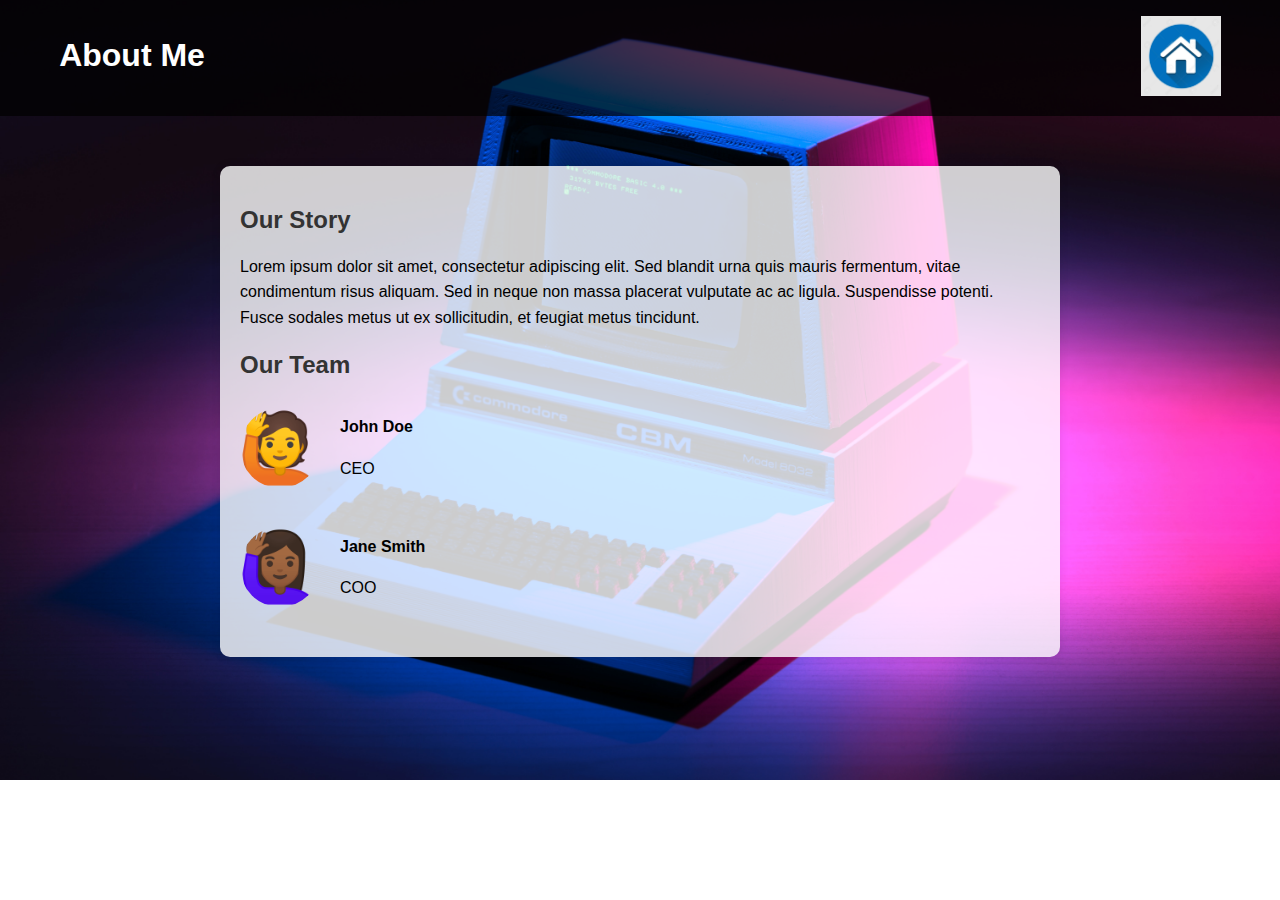
<file: about.html>
<!DOCTYPE html>
<html lang="en">
<head>
    <meta charset="UTF-8">
    <meta name="viewport" content="width=device-width, initial-scale=1.0">
    <link rel="stylesheet" href="style2.css">
    <title>About Us</title>

</head>
<body>

    <header>
        <h1>About Me</h1>
        <div class="back-to-home">
            <a href="index.html"><img src="img/home.jpg" alt="" width="80" height="80"  ></a>
            </div>
    </header>

    <section>
        <h2>Our Story</h2>
        <p>Lorem ipsum dolor sit amet, consectetur adipiscing elit. Sed blandit urna quis mauris fermentum, vitae condimentum risus aliquam. Sed in neque non massa placerat vulputate ac ac ligula. Suspendisse potenti. Fusce sodales metus ut ex sollicitudin, et feugiat metus tincidunt.</p>

        <h2>Our Team</h2>
        <div class="team-member">
            <img src="img/imgp.png" alt="Team Member 1" width="80" height="80">
            <div>
                <p><strong>John Doe</strong></p>
                <p>CEO</p>

            </div>
        </div>

        <div class="team-member">
            <img src="img/imgp2.png" alt="Team Member 2" width="80" height="80">
            <div>
                <p><strong>Jane Smith</strong></p>
                <p>COO</p>

            </div>
        </div>
    </section>

</body>
</html>
</file>
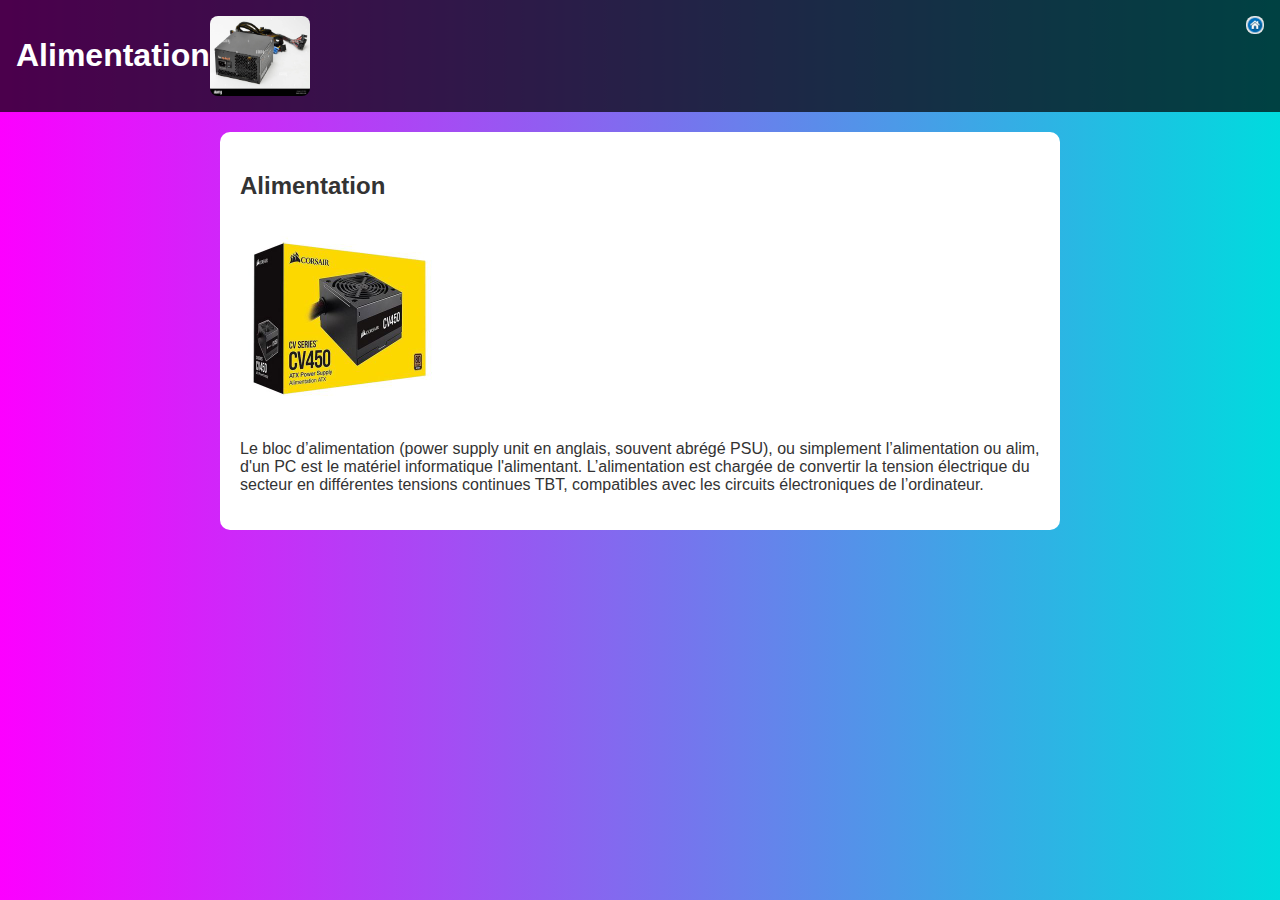
<file: Alimentation.html>
<!DOCTYPE html>
<html lang="en">
<head>
    <meta charset="UTF-8">
    <meta name="viewport" content="width=device-width, initial-scale=1.0">
    <title>Alimentation</title>

    <header> 
        <h1>Alimentation</h1>
        <img src="img/img26.jpg" alt="" width="100" height="100"  >
        <div class="back-to-home">
        <a href="index.html"><img src="img/home.jpg" alt="" width="80" height="80"  ></a>
        </div>
     </header>
</head>
<body>

    <style> 
         body {
            font-family: Arial, sans-serif;
            margin: 0;
            padding: 0;
            background-color: #f4f4f4;
            color: #333;
            background: linear-gradient(to right, #fc00ff, #00dbde); /* W3C, IE 10+/ Edge, Firefox 16+, Chrome 26+, Opera 12+, Safari 7+ */

        }

        header {
        background-color: rgba(0, 0, 0, 0.7);
        color: white;
        text-align: center;
        padding: 1em;
        display: flex;
        justify-content: center;
      
       }

       section {
            max-width: 800px;
            margin: 20px auto;
            padding: 20px;
            background-color: #fff;
            border-radius: 10px;
           
        }

        img {
            max-width: 100%;
            height: auto;
            border-radius: 8px;
        }


        .back-to-home{
            margin-left: 75%;      
        
        }



    </style>
</head>
<body>

    <section>
        <h2>Alimentation </h2>
        <img src="img/imga.jpg" alt="Intel Core" width="200" height="100">
        <p>
            Le bloc d’alimentation (power supply unit en anglais, souvent abrégé PSU), ou simplement l’alimentation ou alim, d'un PC est le matériel informatique l'alimentant. L’alimentation est chargée de convertir la tension électrique du secteur en différentes tensions continues TBT, compatibles avec les circuits électroniques de l’ordinateur.
        </p>
    </section>

</body>
</html>

    </style>


    
</body>
</html>
</file>
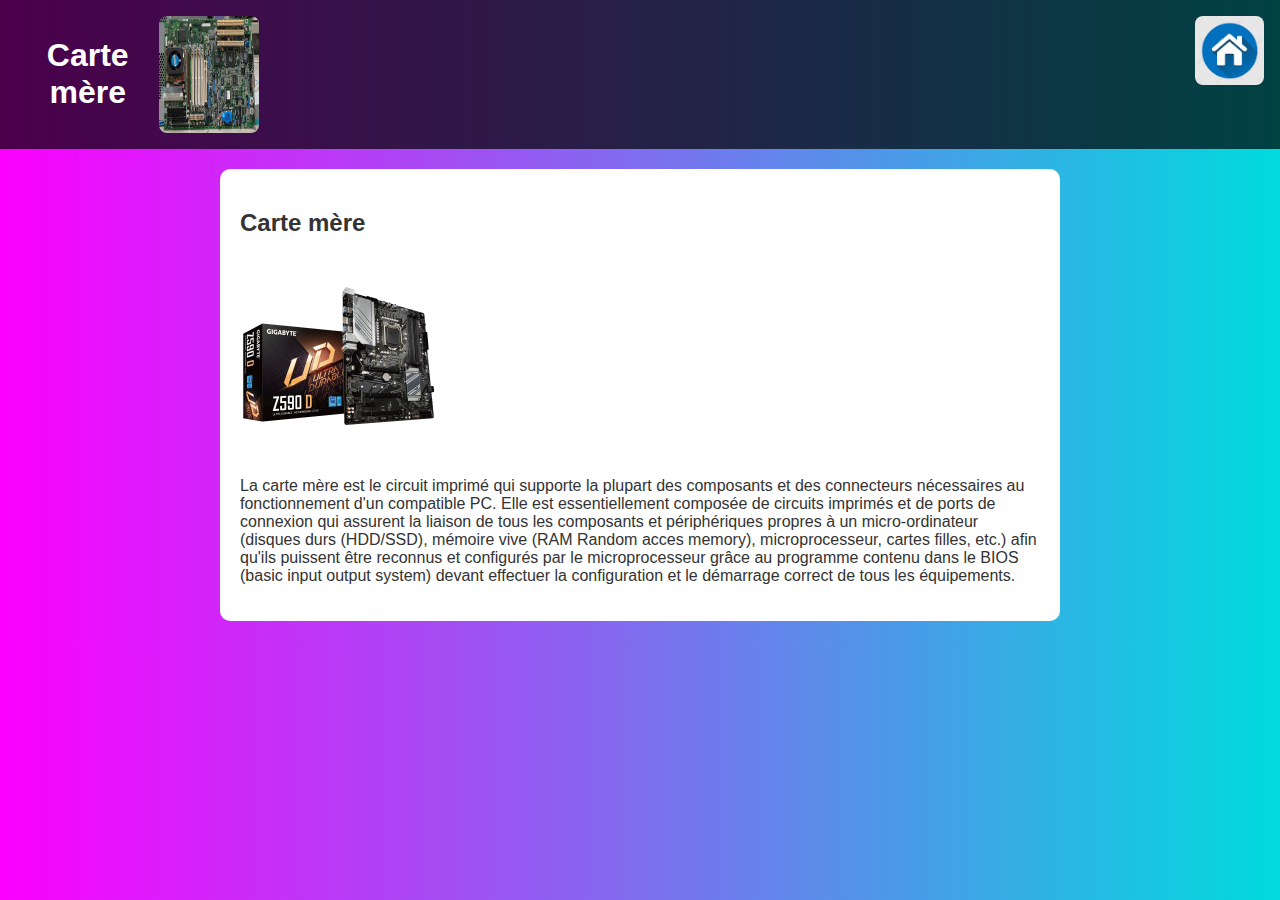
<file: cartemere.html>
<!DOCTYPE html>
<html lang="en">
<head>
    <meta charset="UTF-8">
    <meta name="viewport" content="width=device-width, initial-scale=1.0">
    <title>Carte mère</title>

    <header> 
        <h1>Carte mère </h1>
        <img src="img/img22.jpg" alt="" width="100" height="100"  >
        <div class="back-to-home">
        <a href="index.html"><img src="img/home.jpg" alt="" width="80" height="80"  ></a>
        </div>
     </header>
</head>
<body>

    <style> 
         body {
            font-family: Arial, sans-serif;
            margin: 0;
            padding: 0;
            background-color: #f4f4f4;
            color: #333;
            background: linear-gradient(to right, #fc00ff, #00dbde); /* W3C, IE 10+/ Edge, Firefox 16+, Chrome 26+, Opera 12+, Safari 7+ */

        }

        header {
        background-color: rgba(0, 0, 0, 0.7);
        color: white;
        text-align: center;
        padding: 1em;
        display: flex;
        justify-content: center;
      
       }

       section {
            max-width: 800px;
            margin: 20px auto;
            padding: 20px;
            background-color: #fff;
            border-radius: 10px;
           
        }

        img {
            max-width: 100%;
            height: auto;
            border-radius: 8px;
        }


        .back-to-home{
            margin-left: 75%;      
        
        }



    </style>
</head>
<body>

    <section>
        <h2>Carte mère</h2>
        <img src="img/imgc.jpg" alt="Intel Core" width="200" height="100">
        <p>
            La carte mère est le circuit imprimé qui supporte la plupart des composants et des connecteurs nécessaires au fonctionnement d'un compatible PC. Elle est essentiellement composée de circuits imprimés et de ports de connexion qui assurent la liaison de tous les composants et périphériques propres à un micro-ordinateur (disques durs (HDD/SSD), mémoire vive (RAM Random acces memory), microprocesseur, cartes filles, etc.) afin qu'ils puissent être reconnus et configurés par le microprocesseur grâce au programme contenu dans le BIOS (basic input output system) devant effectuer la configuration et le démarrage correct de tous les équipements.
        </p>
    </section>

</body>
</html>

    </style>


    
</body>
</html>
</file>
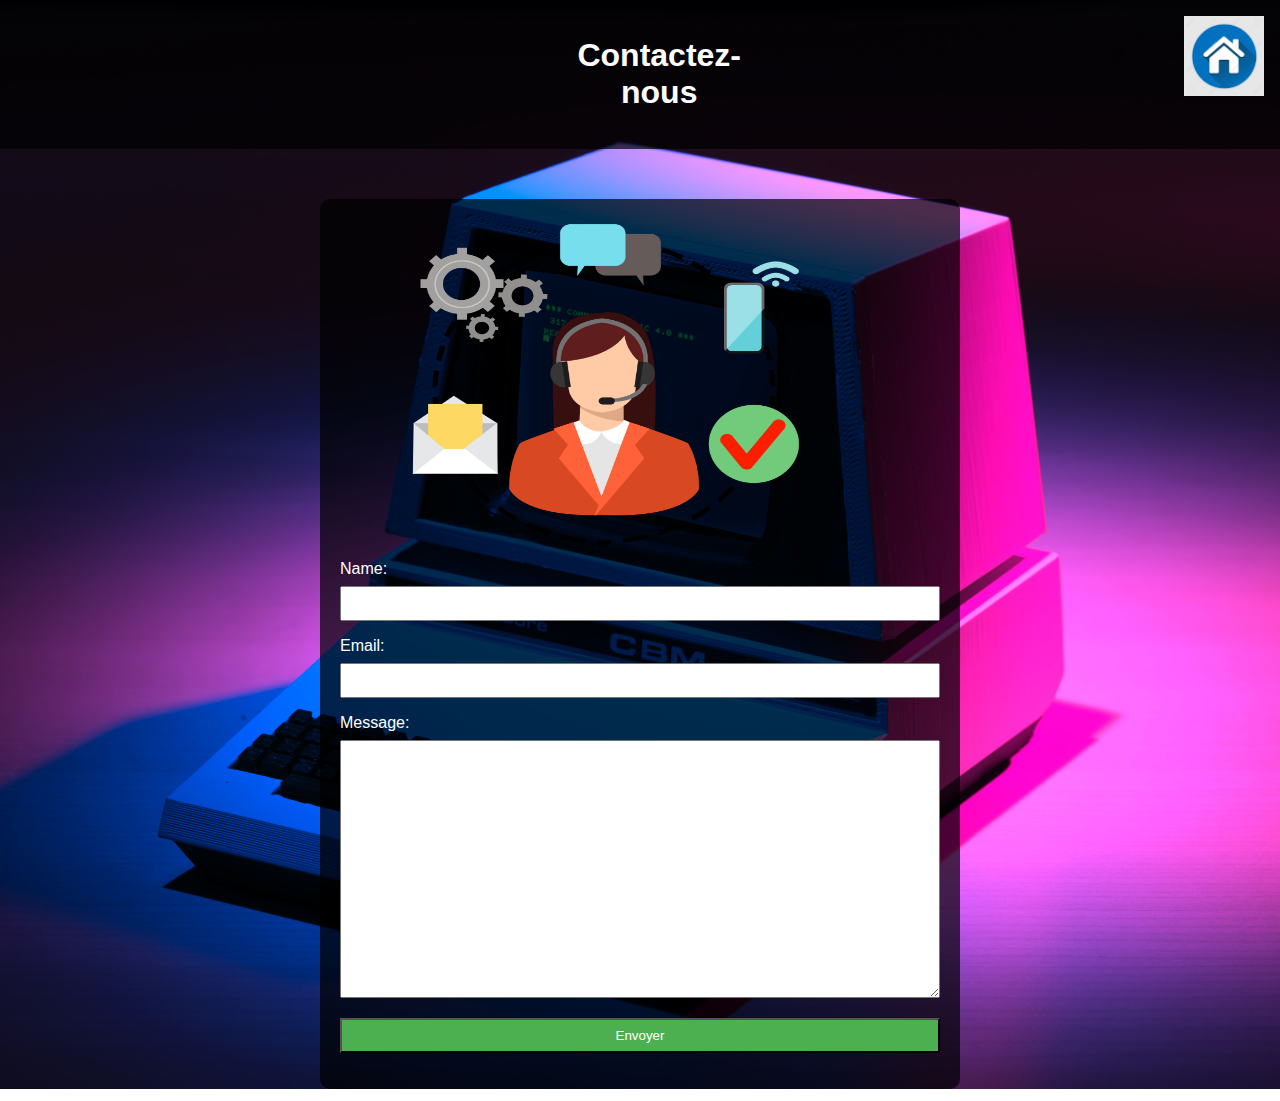
<file: contact.html>
<!DOCTYPE html>
<html lang="fr">
<head>
    <meta charset="UTF-8">
    <meta name="viewport" content="width=device-width, initial-scale=1.0">
    <title>Page de Contact</title>
    <link rel="stylesheet" href="style1.css">
    <script src="main.js" ></script>


</head>
<body>
    <header>
         <h1>Contactez-nous</h1> 
         <div class="back-to-home">
            <a href="index.html"><img src="img/home.jpg" alt="" width="80" height="80"  ></a>
            </div>
    </header>

    <section>
    <form id="contactForm" onsubmit="return validateForm()">
    
    <img src="img/png1.png" alt="" width="400" height="341" />

    <label for="name">Name:</label>
    <input type="text" id="name" name="name" required>

    <label for="email">Email:</label>
    <input type="email" id="email" name="email" required>

    <label for="message">Message:</label>
    <textarea id="message" name="message" rows="12" ></textarea>

        <input type="submit" value="Envoyer">
    
</form>

</section>



</body>
</html>
</file>
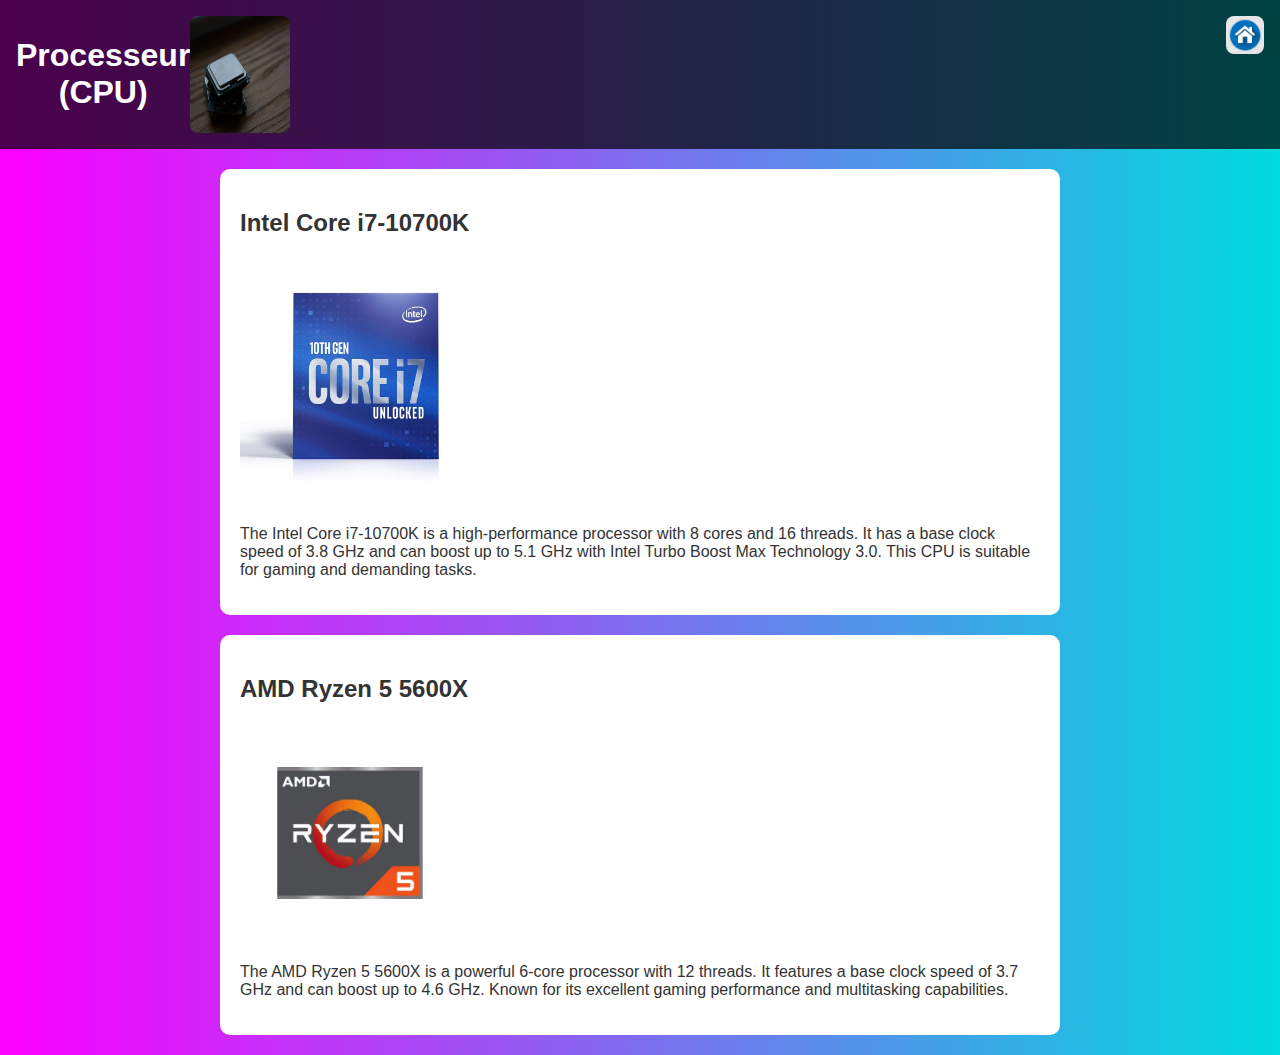
<file: cpu.html>
<!DOCTYPE html>
<html lang="en">
<head>
    <meta charset="UTF-8">
    <meta name="viewport" content="width=device-width, initial-scale=1.0">
    <title>CPU</title>

    <header> 
        <h1>Processeur (CPU)</h1>
        <img src="img/img21.jpg" alt="" width="100" height="100"  >
        <div class="back-to-home">
        <a href="index.html"><img src="img/home.jpg" alt="" width="80" height="80"  ></a>
        </div>
     </header>
</head>
<body>

    <style> 
         body {
            font-family: Arial, sans-serif;
            margin: 0;
            padding: 0;
            background-color: #f4f4f4;
            color: #333;
            background: linear-gradient(to right, #fc00ff, #00dbde); /* W3C, IE 10+/ Edge, Firefox 16+, Chrome 26+, Opera 12+, Safari 7+ */

        }

        header {
        background-color: rgba(0, 0, 0, 0.7);
        color: white;
        text-align: center;
        padding: 1em;
        display: flex;
        justify-content: center;
      
       }

       section {
            max-width: 800px;
            margin: 20px auto;
            padding: 20px;
            background-color: #fff;
            border-radius: 10px;
           
        }

        img {
            max-width: 100%;
            height: auto;
            border-radius: 8px;
        }


        .back-to-home{
            margin-left: 75%;      
        
        }



    </style>
</head>
<body>

    <section>
        <h2>Intel Core i7-10700K</h2>
        <img src="img/imgi.jpg" alt="Intel Core" width="200" height="100">
        <p>
            The Intel Core i7-10700K is a high-performance processor with 8 cores and 16 threads.
            It has a base clock speed of 3.8 GHz and can boost up to 5.1 GHz with Intel Turbo Boost Max Technology 3.0.
            This CPU is suitable for gaming and demanding tasks.
        </p>
    </section>

    <section>
        <h2>AMD Ryzen 5 5600X</h2>
        <img src="img/imgr.jpg" alt="AMD Ryzen 5 5600X" width="220" height="200" >
        <p>
            The AMD Ryzen 5 5600X is a powerful 6-core processor with 12 threads.
            It features a base clock speed of 3.7 GHz and can boost up to 4.6 GHz.
            Known for its excellent gaming performance and multitasking capabilities.
        </p>



    </section>

</body>
</html>

    </style>


    
</body>
</html>
</file>
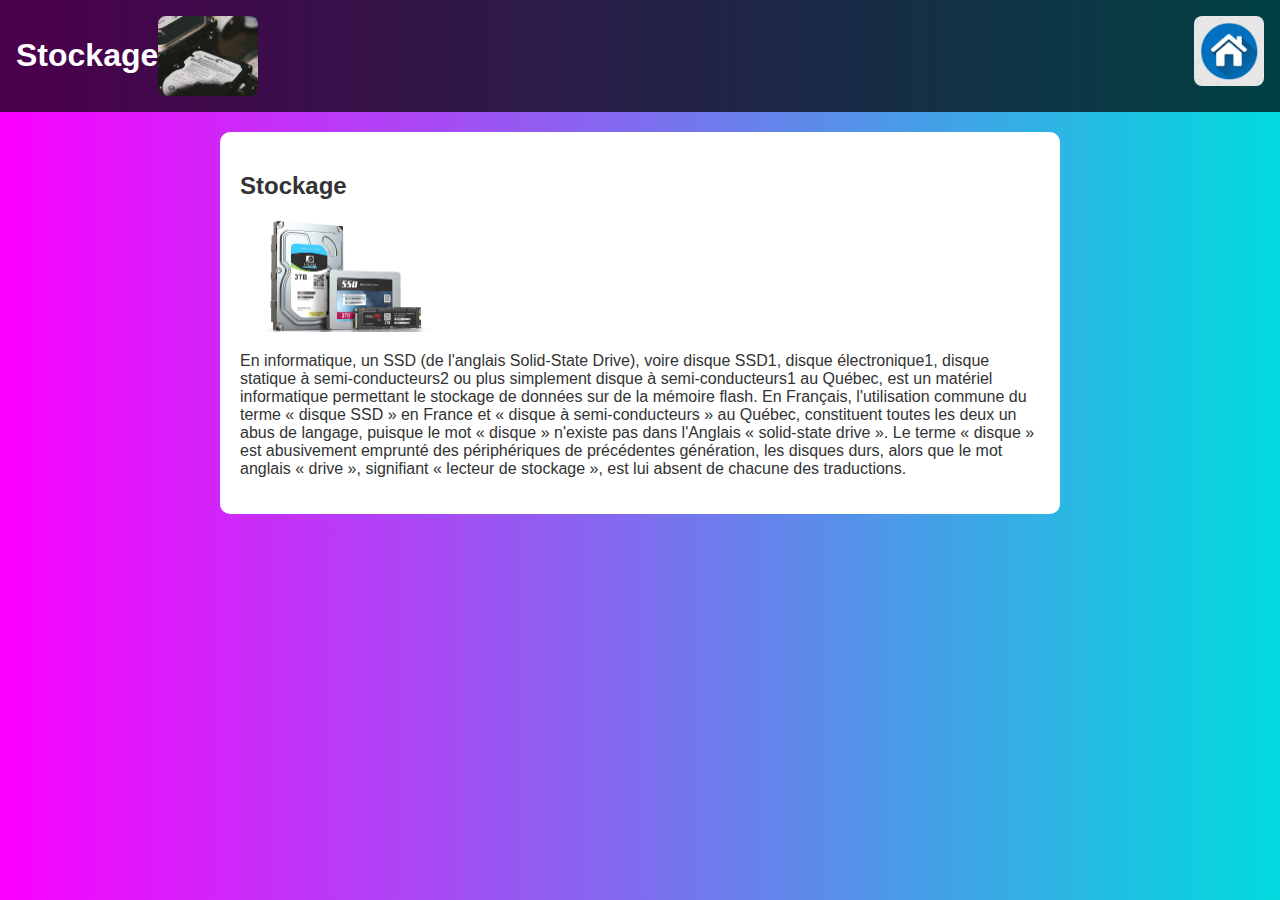
<file: hdd.html>
<!DOCTYPE html>
<html lang="en">
<head>
    <meta charset="UTF-8">
    <meta name="viewport" content="width=device-width, initial-scale=1.0">
    <title>Stockage</title>

    <header> 
        <h1>Stockage</h1>
        <img src="img/img25.jpg" alt="" width="100" height="100"  >
        <div class="back-to-home">
        <a href="index.html"><img src="img/home.jpg" alt="" width="80" height="80"  ></a>
        </div>
     </header>
</head>
<body>

    <style> 
         body {
            font-family: Arial, sans-serif;
            margin: 0;
            padding: 0;
            background-color: #f4f4f4;
            color: #333;
            background: linear-gradient(to right, #fc00ff, #00dbde); /* W3C, IE 10+/ Edge, Firefox 16+, Chrome 26+, Opera 12+, Safari 7+ */

        }

        header {
        background-color: rgba(0, 0, 0, 0.7);
        color: white;
        text-align: center;
        padding: 1em;
        display: flex;
        justify-content: center;
      
       }

       section {
            max-width: 800px;
            margin: 20px auto;
            padding: 20px;
            background-color: #fff;
            border-radius: 10px;
           
        }

        img {
            max-width: 100%;
            height: auto;
            border-radius: 8px;
        }


        .back-to-home{
            margin-left: 75%;      
        
        }



    </style>
</head>
<body>

    <section>
        <h2>Stockage</h2>
        <img src="img/imgh.jpg" alt="Intel Core" width="200" height="100">
        <p>
            En informatique, un SSD (de l'anglais Solid-State Drive), voire disque SSD1, disque électronique1, disque statique à semi-conducteurs2 ou plus simplement disque à semi-conducteurs1 au Québec, est un matériel informatique permettant le stockage de données sur de la mémoire flash. En Français, l'utilisation commune du terme « disque SSD » en France et « disque à semi-conducteurs » au Québec, constituent toutes les deux un abus de langage, puisque le mot « disque » n'existe pas dans l'Anglais « solid-state drive ». Le terme « disque » est abusivement emprunté des périphériques de précédentes génération, les disques durs, alors que le mot anglais « drive », signifiant « lecteur de stockage », est lui absent de chacune des traductions.
        </p>
    </section>



</body>
</html>

    </style>


    
</body>
</html>
</file>
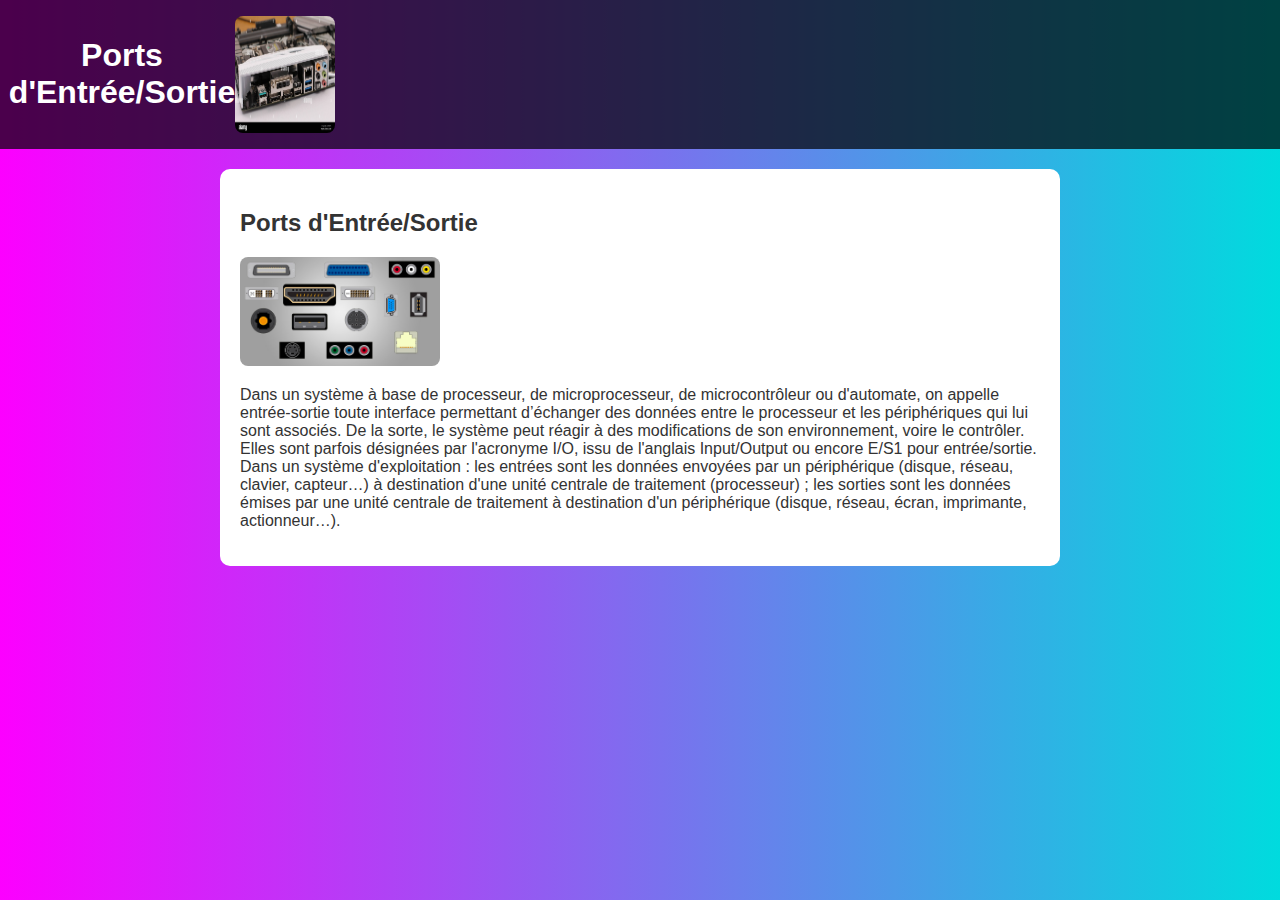
<file: ports.html>
<!DOCTYPE html>
<html lang="en">
<head>
    <meta charset="UTF-8">
    <meta name="viewport" content="width=device-width, initial-scale=1.0">
    <title>Ports d'Entrée/Sortie</title>

    <header> 
        <h1>Ports d'Entrée/Sortie</h1>
        <img src="img/img29.jpg" alt="" width="100" height="100"  >
        <div class="back-to-home">
        <a href="index.html"><img src="img/home.jpg" alt="" width="80" height="80"  ></a>
        </div>
     </header>
</head>
<body>

    <style> 
         body {
            font-family: Arial, sans-serif;
            margin: 0;
            padding: 0;
            background-color: #f4f4f4;
            color: #333;
            background: linear-gradient(to right, #fc00ff, #00dbde); /* W3C, IE 10+/ Edge, Firefox 16+, Chrome 26+, Opera 12+, Safari 7+ */

        }

        header {
        background-color: rgba(0, 0, 0, 0.7);
        color: white;
        text-align: center;
        padding: 1em;
        display: flex;
        justify-content: center;
      
       }

       section {
            max-width: 800px;
            margin: 20px auto;
            padding: 20px;
            background-color: #fff;
            border-radius: 10px;
           
        }

        img {
            max-width: 100%;
            height: auto;
            border-radius: 8px;
        }


        .back-to-home{
            margin-left: 75%;      
        
        }



    </style>
</head>
<body>

    <section>
        <h2>Ports d'Entrée/Sortie</h2>
        <img src="img/imgpo.jpg" alt="Intel Core" width="200" height="100">
        <p>
            Dans un système à base de processeur, de microprocesseur, de microcontrôleur ou d'automate, on appelle entrée-sortie toute interface permettant d’échanger des données entre le processeur et les périphériques qui lui sont associés. De la sorte, le système peut réagir à des modifications de son environnement, voire le contrôler. Elles sont parfois désignées par l'acronyme I/O, issu de l'anglais Input/Output ou encore E/S1 pour entrée/sortie.

Dans un système d'exploitation :

les entrées sont les données envoyées par un périphérique (disque, réseau, clavier, capteur…) à destination d'une unité centrale de traitement (processeur) ;
les sorties sont les données émises par une unité centrale de traitement à destination d'un périphérique (disque, réseau, écran, imprimante, actionneur…).
        </p>
    </section>

</body>
</html>

    </style>


    
</body>
</html>
</file>
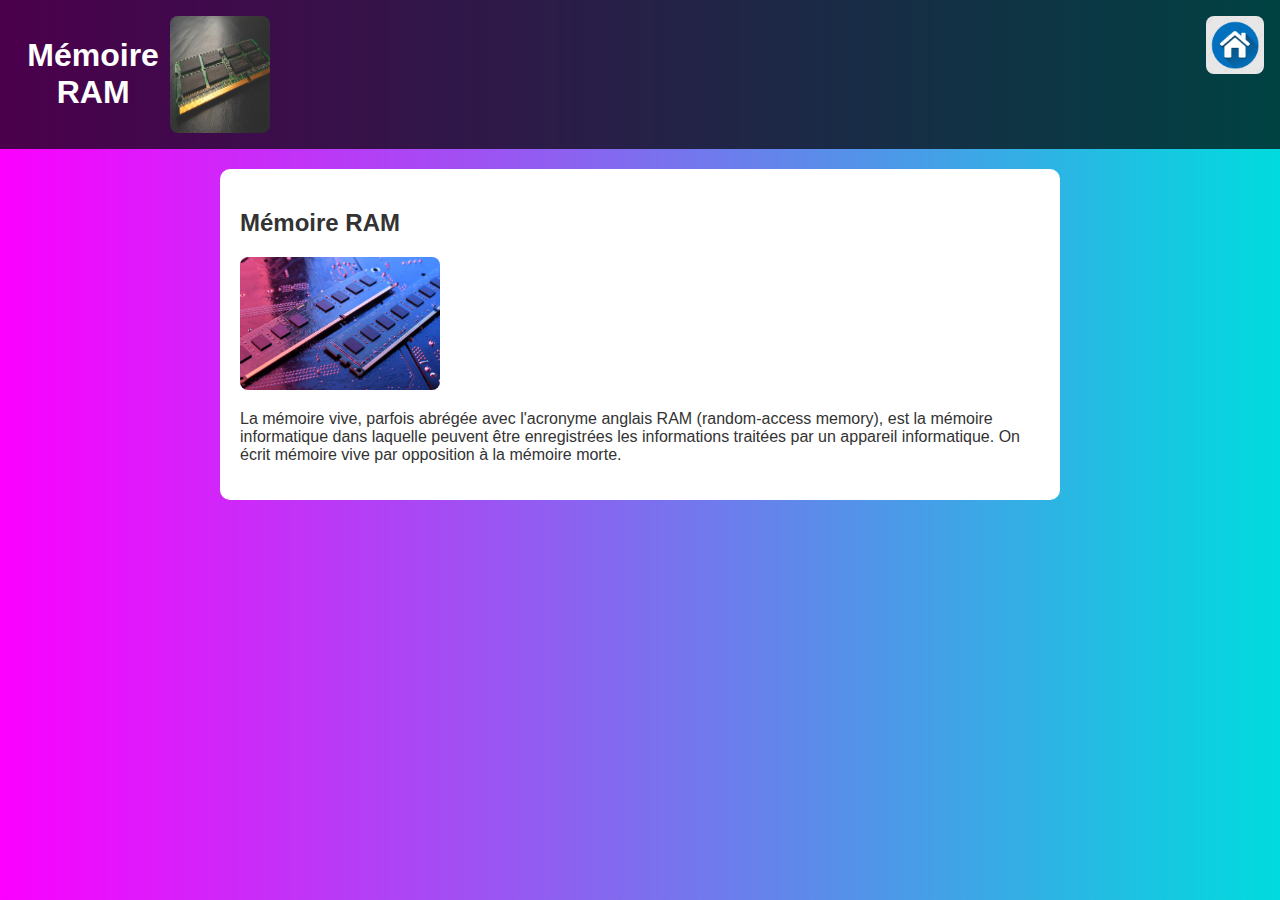
<file: ram.html>
<!DOCTYPE html>
<html lang="en">
<head>
    <meta charset="UTF-8">
    <meta name="viewport" content="width=device-width, initial-scale=1.0">
    <title>RAM</title>

    <header> 
        <h1>Mémoire RAM</h1>
        <img src="img/img23.jpg" alt="" width="100" height="100"  >
        <div class="back-to-home">
        <a href="index.html"><img src="img/home.jpg" alt="" width="80" height="80"  ></a>
        </div>
     </header>
</head>
<body>

    <style> 
         body {
            font-family: Arial, sans-serif;
            margin: 0;
            padding: 0;
            background-color: #f4f4f4;
            color: #333;
            background: linear-gradient(to right, #fc00ff, #00dbde); /* W3C, IE 10+/ Edge, Firefox 16+, Chrome 26+, Opera 12+, Safari 7+ */

        }

        header {
        background-color: rgba(0, 0, 0, 0.7);
        color: white;
        text-align: center;
        padding: 1em;
        display: flex;
        justify-content: center;
      
       }

       section {
            max-width: 800px;
            margin: 20px auto;
            padding: 20px;
            background-color: #fff;
            border-radius: 10px;
           
        }

        img {
            max-width: 100%;
            height: auto;
            border-radius: 8px;
        }


        .back-to-home{
            margin-left: 75%;      
        
        }



    </style>
</head>
<body>

    <section>
        <h2>Mémoire RAM</h2>
        <img src="img/imgr.jpeg" alt="Intel Core" width="200" height="100">
        <p>
            La mémoire vive, parfois abrégée avec l'acronyme anglais RAM (random-access memory), est la mémoire informatique dans laquelle peuvent être enregistrées les informations traitées par un appareil informatique. On écrit mémoire vive par opposition à la mémoire morte.
        </p>
    </section>

</body>
</html>

    </style>


    
</body>
</html>
</file>
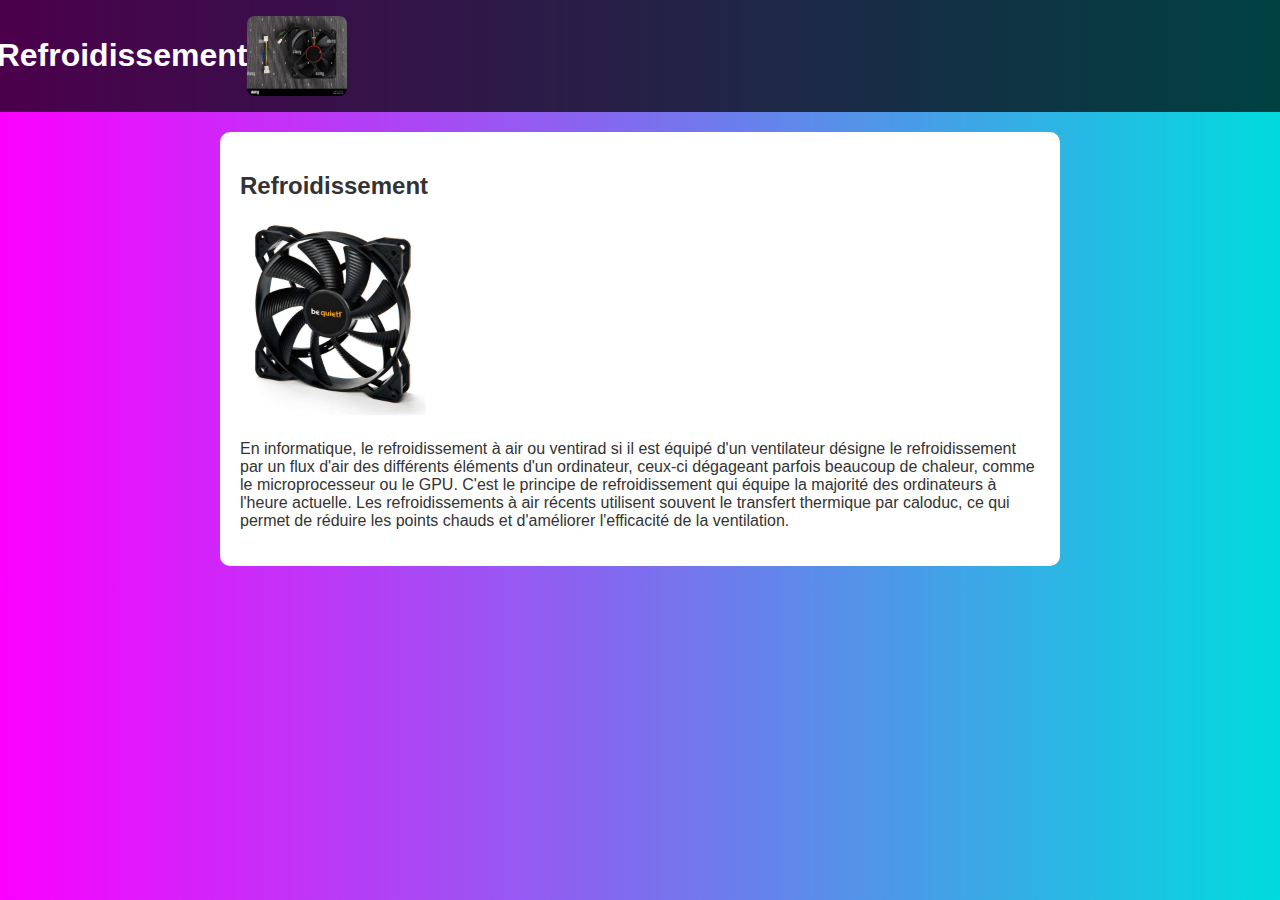
<file: ref.html>
<!DOCTYPE html>
<html lang="en">
<head>
    <meta charset="UTF-8">
    <meta name="viewport" content="width=device-width, initial-scale=1.0">
    <title>Refroidissement</title>

    <header> 
        <h1>Refroidissement</h1>
        <img src="img/img27.jpg" alt="" width="100" height="100"  >
        <div class="back-to-home">
        <a href="index.html"><img src="img/home.jpg" alt="" width="80" height="80"  ></a>
        </div>
     </header>
</head>
<body>

    <style> 
         body {
            font-family: Arial, sans-serif;
            margin: 0;
            padding: 0;
            background-color: #f4f4f4;
            color: #333;
            background: linear-gradient(to right, #fc00ff, #00dbde); /* W3C, IE 10+/ Edge, Firefox 16+, Chrome 26+, Opera 12+, Safari 7+ */

        }

        header {
        background-color: rgba(0, 0, 0, 0.7);
        color: white;
        text-align: center;
        padding: 1em;
        display: flex;
        justify-content: center;
      
       }

       section {
            max-width: 800px;
            margin: 20px auto;
            padding: 20px;
            background-color: #fff;
            border-radius: 10px;
           
        }

        img {
            max-width: 100%;
            height: auto;
            border-radius: 8px;
        }


        .back-to-home{
            margin-left: 75%;      
        
        }



    </style>
</head>
<body>

    <section>
        <h2>Refroidissement</h2>
        <img src="img/imgre.jpg" alt="Intel Core" width="200" height="100">
        <p>
            En informatique, le refroidissement à air ou ventirad si il est équipé d'un ventilateur désigne le refroidissement par un flux d'air des différents éléments d'un ordinateur, ceux-ci dégageant parfois beaucoup de chaleur, comme le microprocesseur ou le GPU. C'est le principe de refroidissement qui équipe la majorité des ordinateurs à l'heure actuelle.
            Les refroidissements à air récents utilisent souvent le transfert thermique par caloduc, ce qui permet de réduire les points chauds et d'améliorer l'efficacité de la ventilation.
        </p>
    </section>


</body>
</html>

    </style>


    
</body>
</html>
</file>
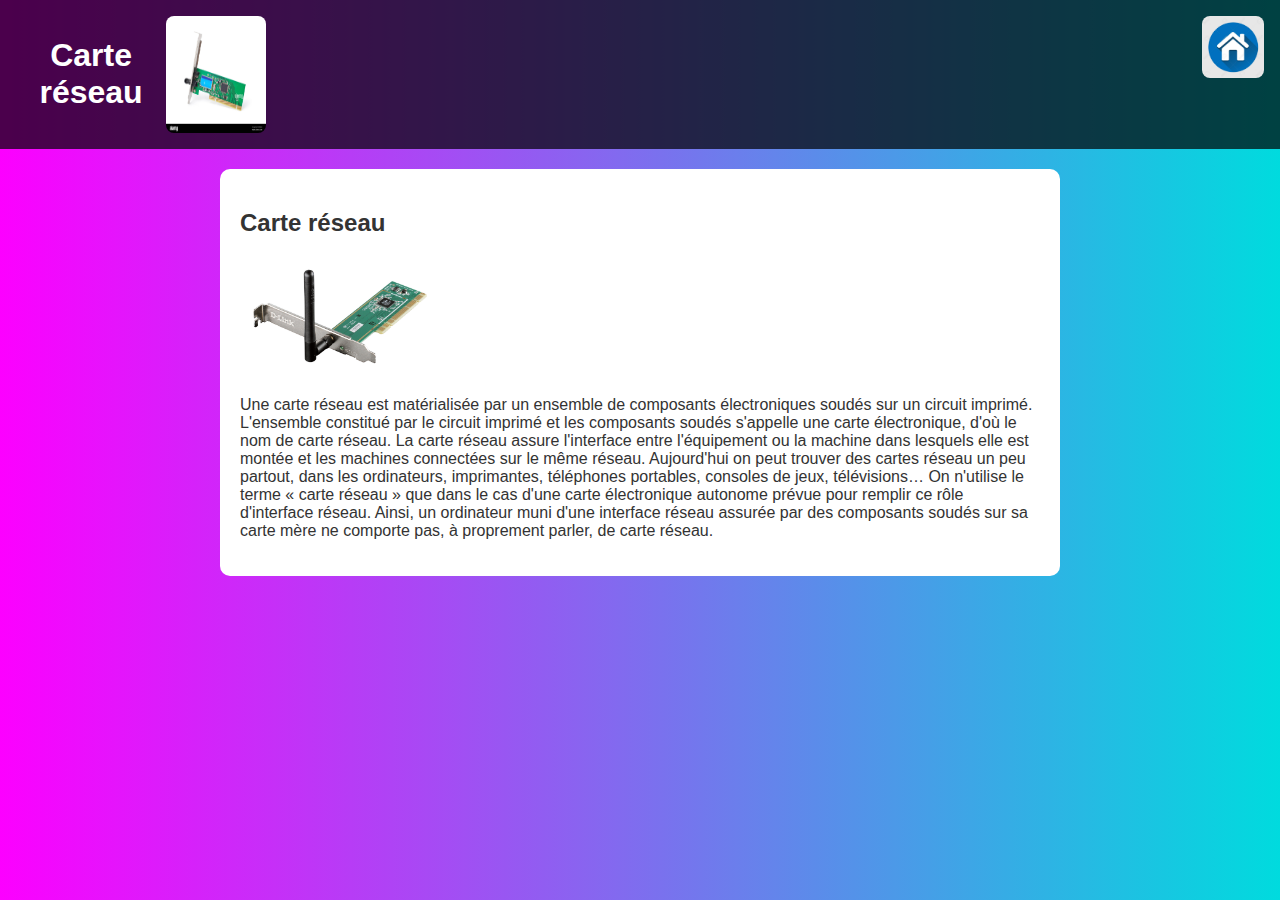
<file: reseaux.html>
<!DOCTYPE html>
<html lang="en">
<head>
    <meta charset="UTF-8">
    <meta name="viewport" content="width=device-width, initial-scale=1.0">
    <title>Carte réseau</title>

    <header> 
        <h1>Carte réseau</h1>
        <img src="img/img28.jpg" alt="" width="100" height="100"  >
        <div class="back-to-home">
        <a href="index.html"><img src="img/home.jpg" alt="" width="80" height="80"  ></a>
        </div>
     </header>
</head>
<body>

    <style> 
         body {
            font-family: Arial, sans-serif;
            margin: 0;
            padding: 0;
            background-color: #f4f4f4;
            color: #333;
            background: linear-gradient(to right, #fc00ff, #00dbde); /* W3C, IE 10+/ Edge, Firefox 16+, Chrome 26+, Opera 12+, Safari 7+ */

        }

        header {
        background-color: rgba(0, 0, 0, 0.7);
        color: white;
        text-align: center;
        padding: 1em;
        display: flex;
        justify-content: center;
      
       }

       section {
            max-width: 800px;
            margin: 20px auto;
            padding: 20px;
            background-color: #fff;
            border-radius: 10px;
           
        }

        img {
            max-width: 100%;
            height: auto;
            border-radius: 8px;
        }


        .back-to-home{
            margin-left: 75%;      
        
        }



    </style>
</head>
<body>

    <section>
        <h2>Carte réseau</h2>
        <img src="img/imgz.jpg" alt="Intel Core" width="200" height="100">
        <p>
            Une carte réseau est matérialisée par un ensemble de composants électroniques soudés sur un circuit imprimé. L'ensemble constitué par le circuit imprimé et les composants soudés s'appelle une carte électronique, d'où le nom de carte réseau. La carte réseau assure l'interface entre l'équipement ou la machine dans lesquels elle est montée et les machines connectées sur le même réseau. Aujourd'hui on peut trouver des cartes réseau un peu partout, dans les ordinateurs, imprimantes, téléphones portables, consoles de jeux, télévisions… On n'utilise le terme « carte réseau » que dans le cas d'une carte électronique autonome prévue pour remplir ce rôle d'interface réseau. Ainsi, un ordinateur muni d'une interface réseau assurée par des composants soudés sur sa carte mère ne comporte pas, à proprement parler, de carte réseau.
        </p>
    </section>

</body>
</html>

    </style>


    
</body>
</html>
</file>
<file: style2.css>
body {
    font-family: Arial, sans-serif;
    margin: 0;
    padding: 0;
    background: url('img/img.jpg') center/cover no-repeat;
    color: #fff;
}

header {
    background-color: rgba(0, 0, 0, 0.7);
    color: white;
    text-align: center;
    padding: 1em;
    display: flex;
    justify-content: center;

}

.back-to-home{
    margin-left: 75%;      

}

section {
    max-width: 800px;
    margin: 50px auto;
    padding: 20px;
    background-color: rgba(255, 255, 255, 0.8);
    border-radius: 10px;
    box-shadow: 0 0 10px rgba(0, 0, 0, 0.1);
}

h2 {
    color: #333;
}

p {
    line-height: 1.6;
    color: black;
}

.team-member {
    display: flex;
    align-items: center;
    margin-bottom: 20px;
}

.team-member img {
    border-radius: 50%;
    margin-right: 20px;
}
</file>
<file: style1.css>
body {
    font-family: Arial, sans-serif;
    margin: 0;
    padding: 0;
    background-image: url('img/img.jpg'); 
    background-size: cover;
    background-position: center;
    color: white;
}

h1{

    display: flex;
    margin-left: 43.5vw;
   
}

textarea {

    font-size: 18px;

}


header {
    background-color: rgba(0, 0, 0, 0.7);
    color: white;
    text-align: center;
    padding: 1em;
    display: flex;
    

}

.back-to-home{
    margin-left: 30%;  
       

}

img{
     display: flex;
     margin-left: 5vw;

}
form {
    max-width: 600px; 
    margin: 0 auto;
    background-color: rgba(0, 0, 0, 0.7);
    padding: 20px;
    border-radius: 10px;
    margin-top: 50px;
}

label {
    display: block;
    margin-bottom: 8px;
}

input, textarea {
    width: 100%;
    padding: 8px;
    margin-bottom: 16px;
    box-sizing: border-box;
}


input[type="submit"] {
    background-color: #4CAF50;
    color: white;
    cursor: pointer;
}

input[type="submit"]:hover {
    background-color: #45a049;
}
</file>
